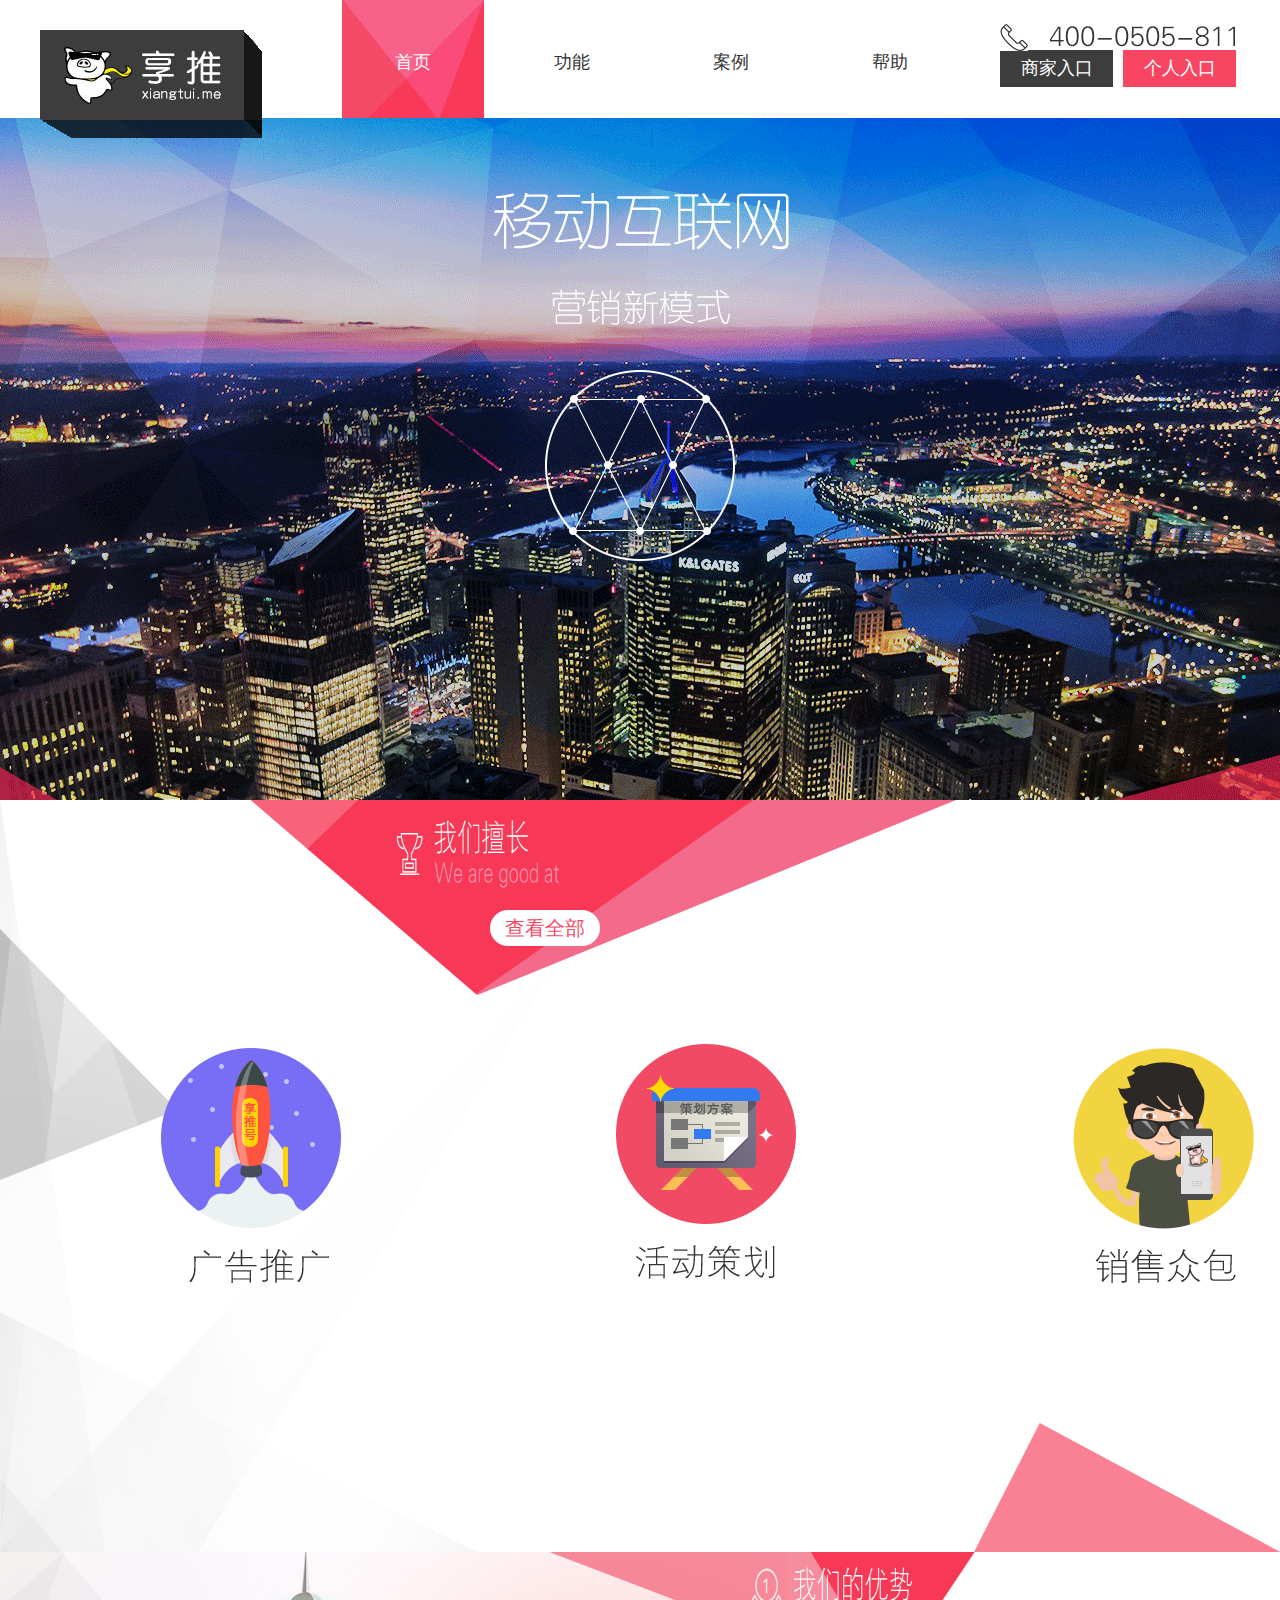
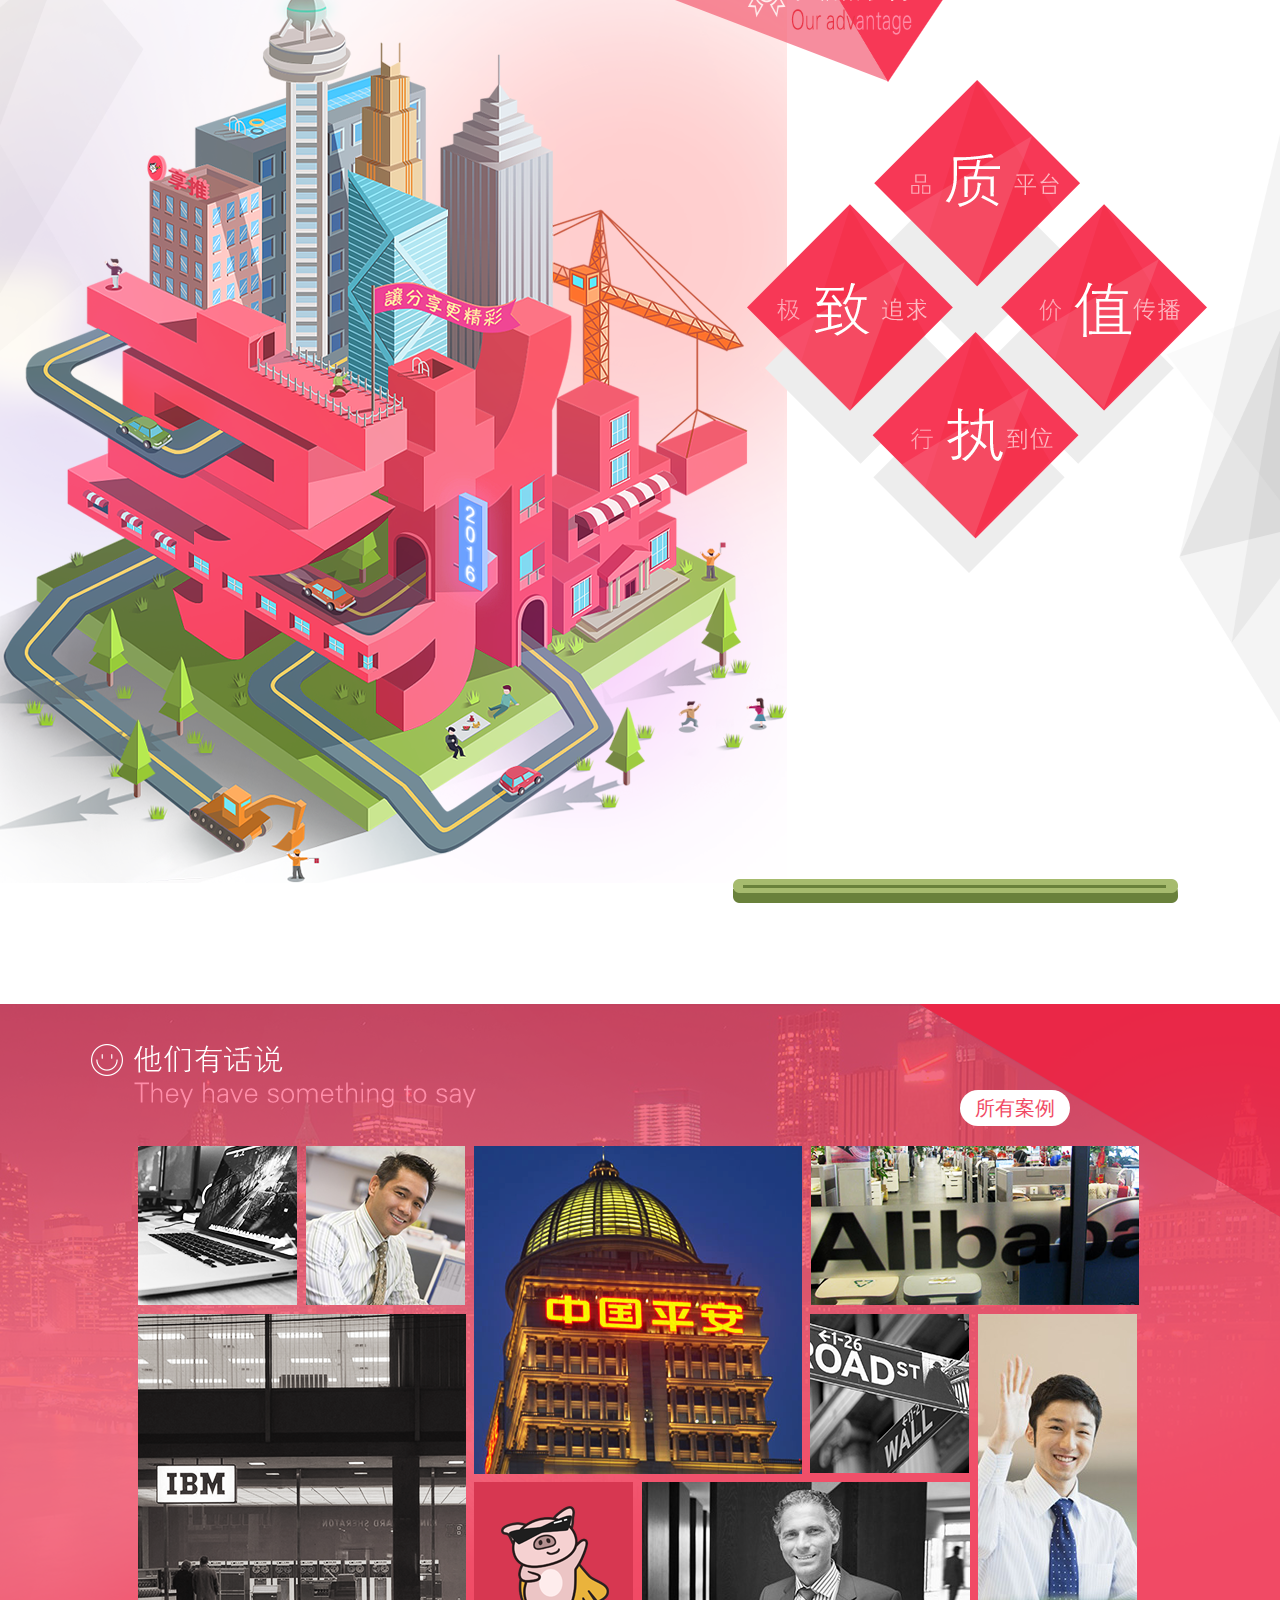
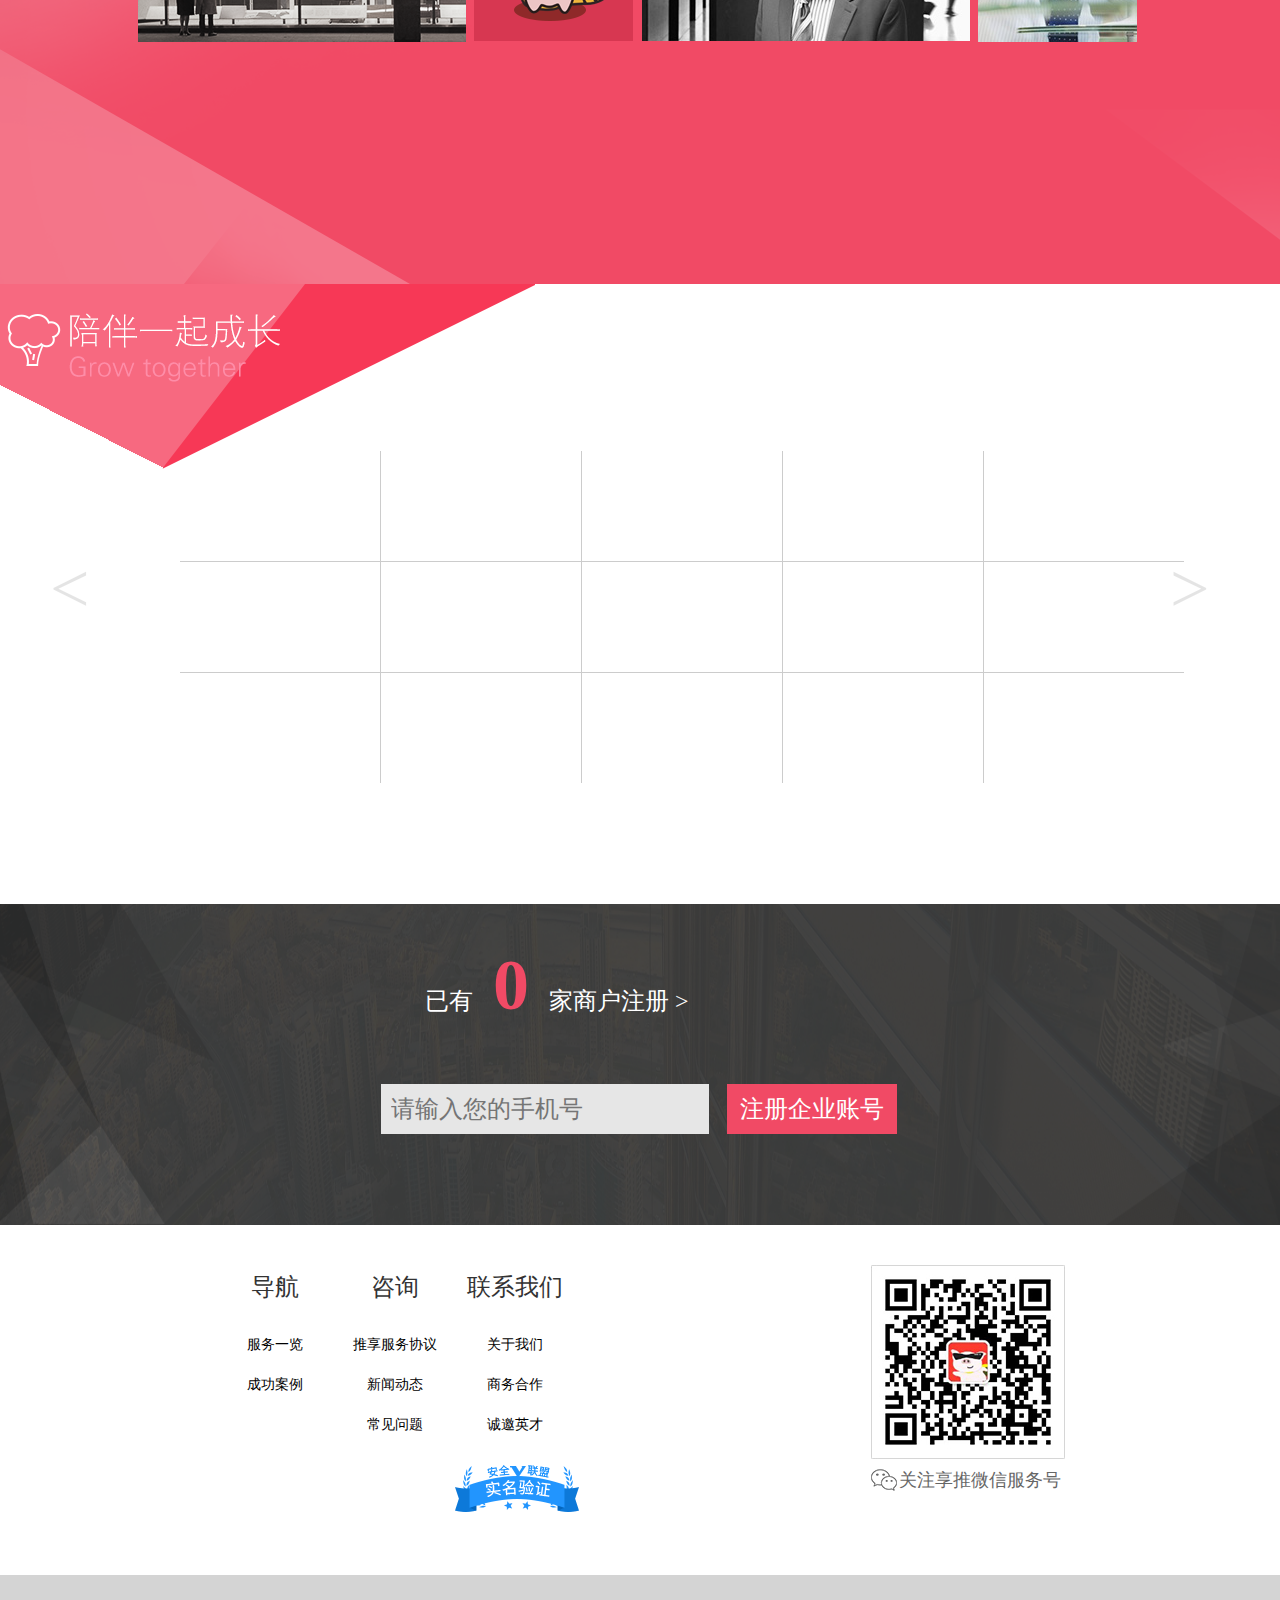
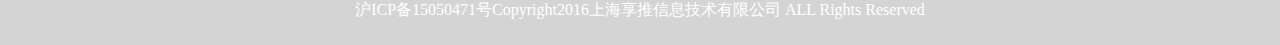
<file: index.html>
<!DOCTYPE html>
<html>
<head>
	<meta charset="UTF-8">
	<title>享推</title>
	<link rel="stylesheet" type="text/css" href="css/keyframes.css">
	<link rel="stylesheet" type="text/css" href="css/common.css">
	<link rel="stylesheet" type="text/css" href="css/basic.css">
	<script type="text/javascript" src="js/jquery-2.1.4.min.js"></script>
	<script type="text/javascript" src="js/common.js"></script>
	<script type="text/javascript" src="js/index.js"></script>
</head>
<body>
	<h1 class="hide">享推官网首页</h1>
	<header>
		<img src="images/logo.png">
		<nav>
			<h2 class="hide">导航</h2>
		<ul>
			<li class="active"><a href="###">首页</a></li>
			<li><a href="function.html">功能</a></li>
			<li><a href="case.html">案例</a></li>
			<li><a href="###">帮助</a></li>
		</ul>
		</nav>
		<address>
			<div class="tel"><a href="###"><img src="images/telephone.jpg"></a><i></i></div>
			<p id="p1"><a href="###">商家入口</a></p>
			<p id="p2"><a href="####">个人入口</a></p>
		</address>
	</header>
<!-- 	<div class="backtop"><img src="images/top.png"></div>
	<div class="contact">联系客服</div>
 -->	<section class="poster">
		<h2 class="hide">营销新模式</h2>
		<div>
			<img class="mobile" src="images/mobile.png">
			<img class="mode" src="images/yxxms.png">
			<img class="ball" src="images/ball.png">
			<img class="ppjz" src="images/ppjz.png">
			<img class="yxsds" src="images/yxsds.png">
			<p class="crossLine"></p>
			<div class="dot dot1"></div>
			<div class="dot dot2"></div>
			<img  class="hdtg" src="images/hdtg.png">
			<img  class="sssl" src="images/sssl.png">
			<p class="line_01"></p>
			<p class="line_02"></p>
			<div class="dot3 dot_01"></div>
			<img  class="xstd" src="images/xstd.png">
			<img  class="kszj" src="images/kszj.png">
			<p class="line_03"></p>
			<p class="line_04"></p>
			<div class="dot3 dot_02"></div>
			<img  class="khxs" src="images/khxs.png">
			<img  class="qshq" src="images/qshq.png">
			<p class="line_05"></p>
			<div class="dot3 dot_03"></div>
		</div>
	</section>
	<div class="wmsc">
		<a class="a_button" href="###">查看全部</a>
		<div class="wmsc_content">
			<ul>
				<li class="li_01">
					<a href="###"><img src="images/ggtg.png"></a>
					<p>朋友圈、QQ群、微博等，成为新型广告展示渠道，人脉成为广告最佳推广渠道，享推您的是10W+级别的曝光率体验。</p>
				</li>
				<li class="li_02">
					<a href="###"><img src="images/hdch.png"></a>
					<p>朋友圈、QQ群、微博等，成为新型广告展示渠道，人脉成为广告最佳推广渠道，享推您的是10W+级别的曝光率体验。</p>
				</li>
				<li class="li_03">
					<a href="###"><img src="images/xszb.png"></a>
					<p>朋友圈、QQ群、微博等，成为新型广告展示渠道，人脉成为广告最佳推广渠道，享推您的是10W+级别的曝光率体验。</p>
				</li>
			</ul>
		</div>
	</div>
	<div class="wmdys">
		<div class="build"><img src="images/build.png"></div>
		<div class="shadow"></div>
		<div class="zhi pinzhi"><img src="images/pzpt.png"></div>
		<div class="zhi jiazhi"><img src="images/jzcb.png"></div>
		<div class="zhi xingzhi"><img src="images/zxdw.png"></div>
		<div class="zhi jizhi"><img src="images/zqjz.png"></div>
		<div class="box">
			<div>
				<p>覆盖一、二线城市的百余行业，已招募38万+的专业销售人员</p>
			</div>
		</div>
	</div>
	<div class="tmyhs">
		<div class="tm_title">
			<img src="images/say_title.png">
			<a href="###" class="a-syal">所有案例</a>
		</div>
		<div class="tm_content">
			<img class="img_01" src="images/mac.png">
			<img class="img_02" src="images/men_1.png">
			<img class="img_03" src="images/pingan.png">
			<img class="img_04" src="images/alibaba.png">
			<img class="img_05" src="images/ibm.png">
			<img class="img_06" src="images/pig.png">
			<img class="img_07" src="images/men2.jpg">
			<img class="img_08" src="images/road.png">
			<img class="img_09" src="images/men3.jpg">
		</div>
		<div class="saySomething">
			<div class="mask"></div>
			<p>自去年5月滴滴和快的合并之后，租车行业的烧钱大战也就此停歇，没有了租车补贴，加上竞品的压力，滴滴打车的渠道推广已进入瓶颈期，注册用户增长也有很大压力，已有的推广方式能挖掘的已经挖掘的差不多了。也是在这一低潮期，上海的一个朋友跟我推荐了“享推”这个APP，该平台拥有38w的云销售，通过大数据计算精准匹配...      </p>             
		</div>
		<div class="saySomething">
			<div class="mask"></div>
			<p>享推通过朋友圈的“病毒式”信息传播，每一次点击都会带来有效流量，让分享创造价值，小投入大回报的推广平台。     </p>             
		</div>
		<div class="saySomething">
			<div class="mask"></div>
			<p>这是个信息流时代，根据用户的信息偏好进行广告投放是比较靠谱的。享推则在此基础上利用朋友圈的快速传播，达成了      </p>             
		</div>
	</div>
	<div class="pbyqcz">
		<div class="pb_title"><img src="images/pb_title.png"></div>
		<div class="leftArrow">&lt;</div>
		<div class="rightArrow">&gt;</div>
		<div class="pb_content">
			<ul>
				<li class="li_01"><img src="images/QIY.png"></li>
				<li class="li_01"><img src="images/case/CBN.jpg"></li>
				<li class="li_01"><img src="images/case/EF.jpg"></li>
				<li class="li_01"><img src="images/case/zhaopin.jpg"></li>
				<li class="li_01"><img src="images/case/didi.jpg"></li>
				<li class="li_01"><img src="images/case/auzuche.jpg"></li>
				<li class="li_01"><img src="images/case/fanli.jpg"></li>
				<li class="li_02"><img src="images/case/ppmoney.jpg"></li>
				<li class="li_01"><img src="images/case/renrendai.jpg"></li>
				<li class="li_01"><img src="images/case/soufun.jpg"></li>
				<li class="li_01"><img src="images/case/lvmama.jpg"></li>
				<li class="li_01"><img src="images/case/JAGUAR.jpg"></li>
				<li class="li_01"><img src="images/case/PING.jpg"></li>
				<li class="li_01"><img src="images/case/busap.jpg"></li>
				<li class="li_01"><img src="images/case/haoche51.jpg"></li>
				<li class="li_02"><img src="images/case/tongcheng.jpg"></li>
				<li class="li_03"><img src="images/case/BMW.jpg"></li>
				<li class="li_03"><img src="images/case/HUAWEI.jpg"></li>
				<li class="li_03"><img src="images/case/tuniu.jpg"></li>
				<li class="li_03"><img src="images/case/yiche.jpg"></li>
				<li class="li_03"><img src="images/case/lailaihui.jpg"></li>
				<li class="li_03"><img src="images/case/egou.jpg"></li>
				<li class="li_03"><img src="images/case/mogugy.jpg"></li>
				<li><img src="images/case/tubatu.jpg"></li>
			</ul>
		</div>
	</div>
	<div class="register">
		<p><i class="left">已有</i><span>0</span><i class="right">家商户注册 &gt;</i></p>
		<form>
			<input type="text" class="input1" placeholder='请输入您的手机号'>
			<input type="button" class="input2" value="注册企业账号">
		</form>
	</div>
	<div class="footer">
		<div class="top">
			<dl>
				<dt>导航</dt>
				<dd>服务一览</dd>
				<dd>成功案例</dd>
			</dl>
			<dl>
				<dt>咨询</dt>
				<dd>推享服务协议</dd>
				<dd>新闻动态</dd>
				<dd>常见问题</dd>
			</dl>
			<dl>
				<dt>联系我们</dt>
				<dd>关于我们</dd>
				<dd>商务合作</dd>
				<dd>诚邀英才</dd>
			</dl>
			<img class="img_01" src="images/erweima.jpg">
			<p class="p_01"><i></i>关注享推微信服务号</p>
			<img class="img_02" src="images/sm_124x47.png">
		</div>
		<div class="bottom">
			<p>沪ICP备15050471号Copyright2016上海享推信息技术有限公司 ALL Rights Reserved</p>
		</div>
	</div>
</body>
</html>
</file>
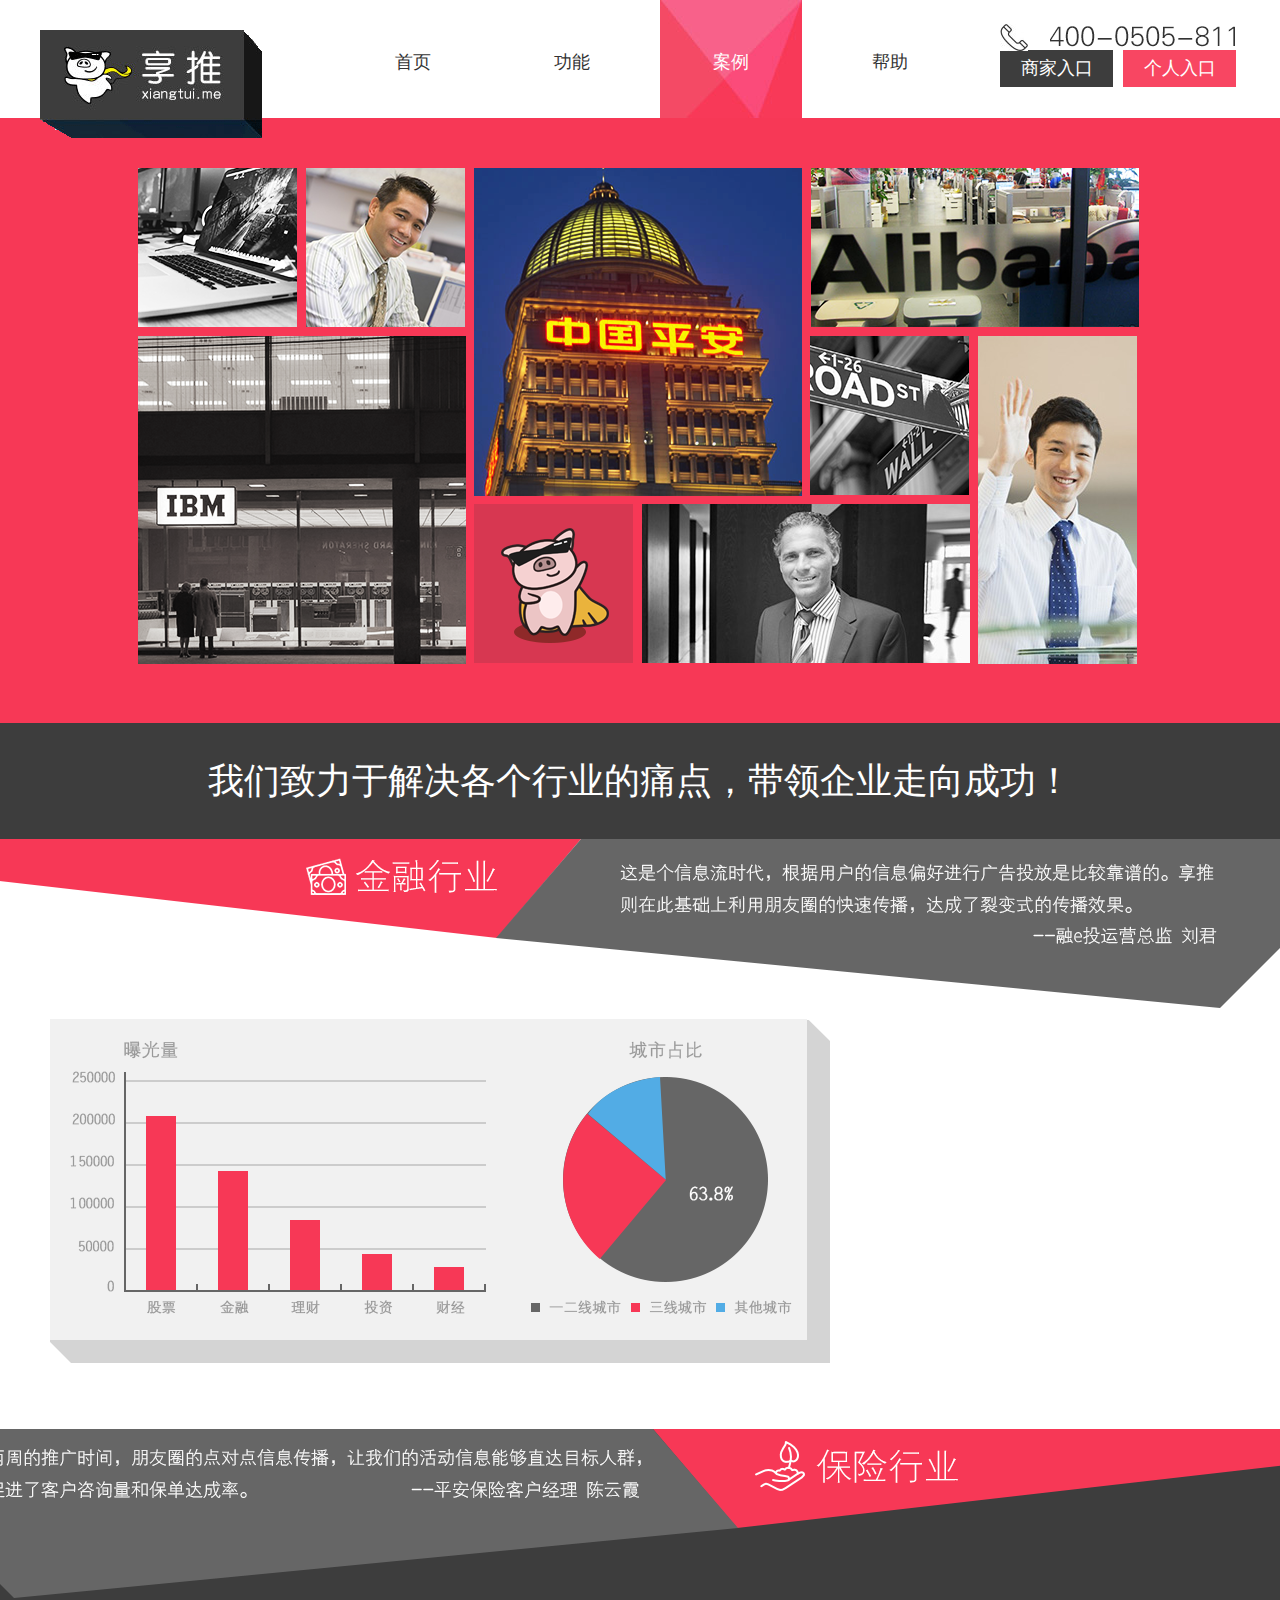
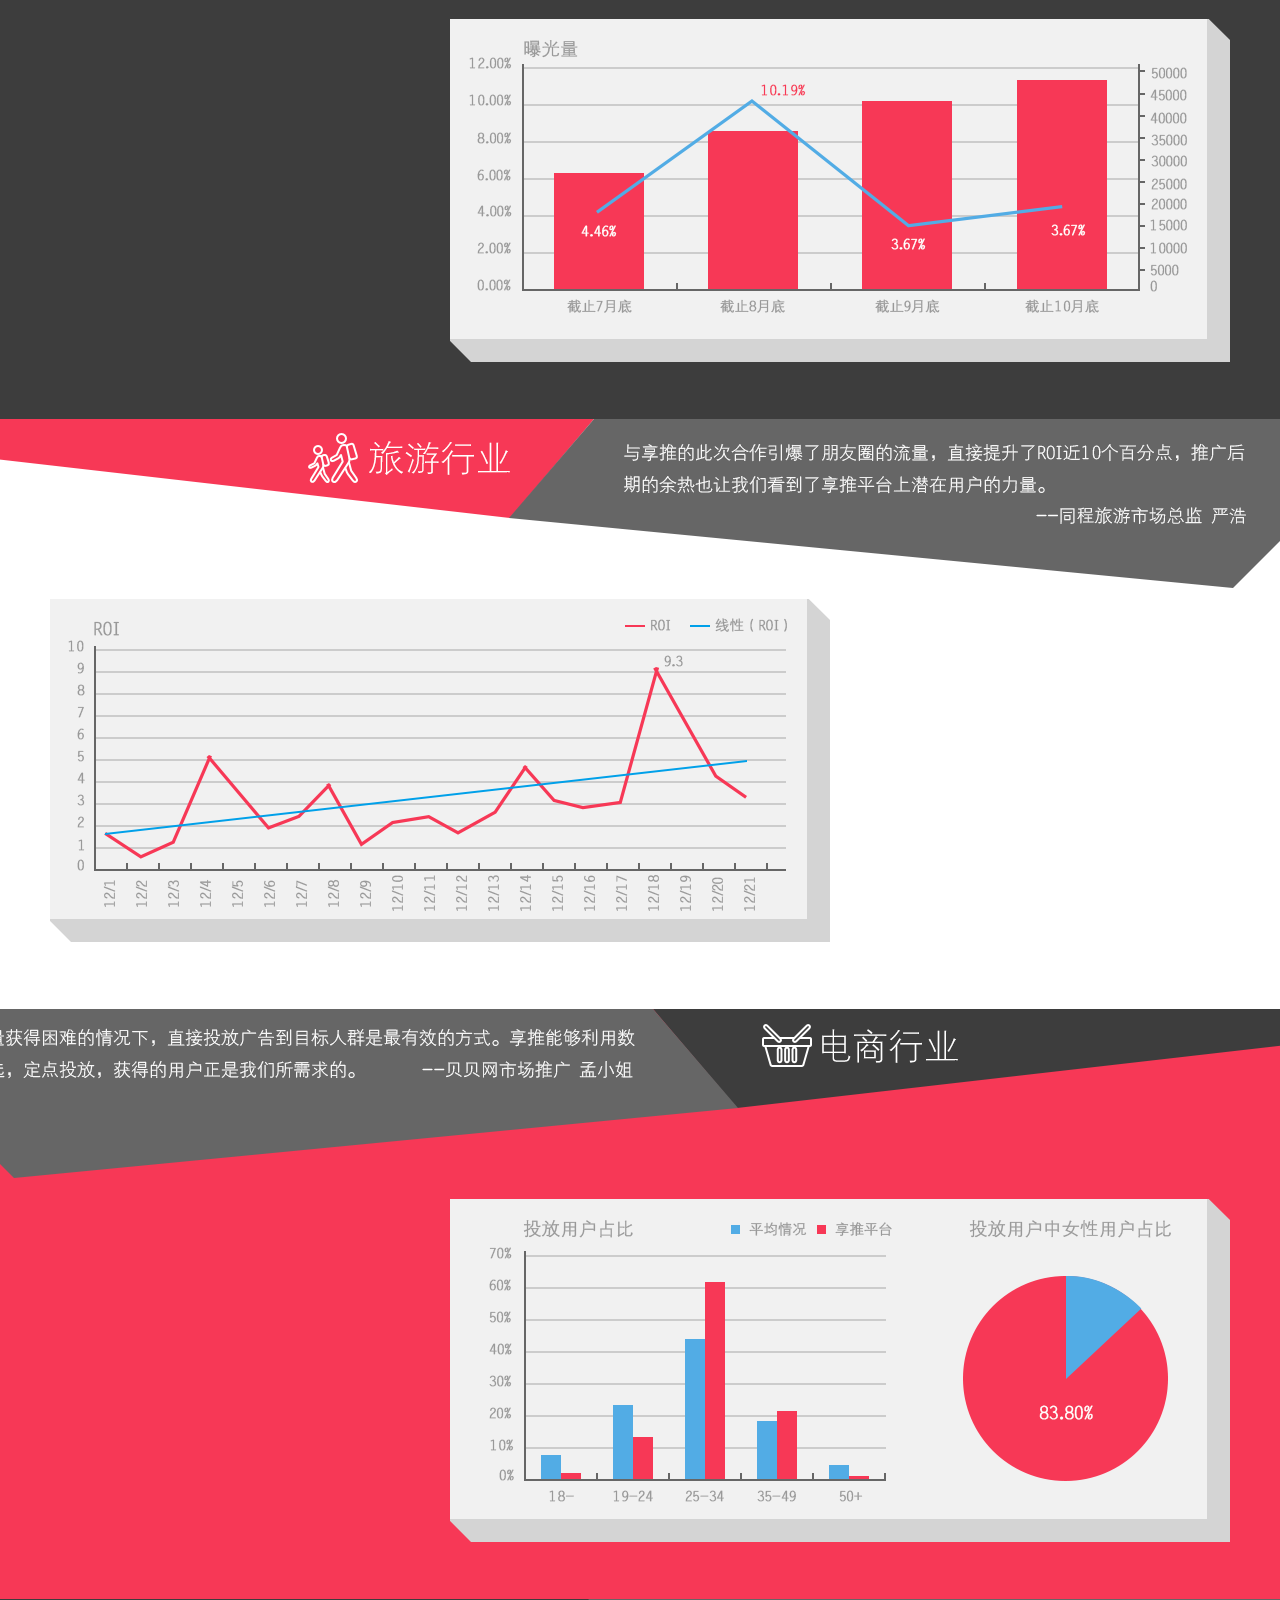
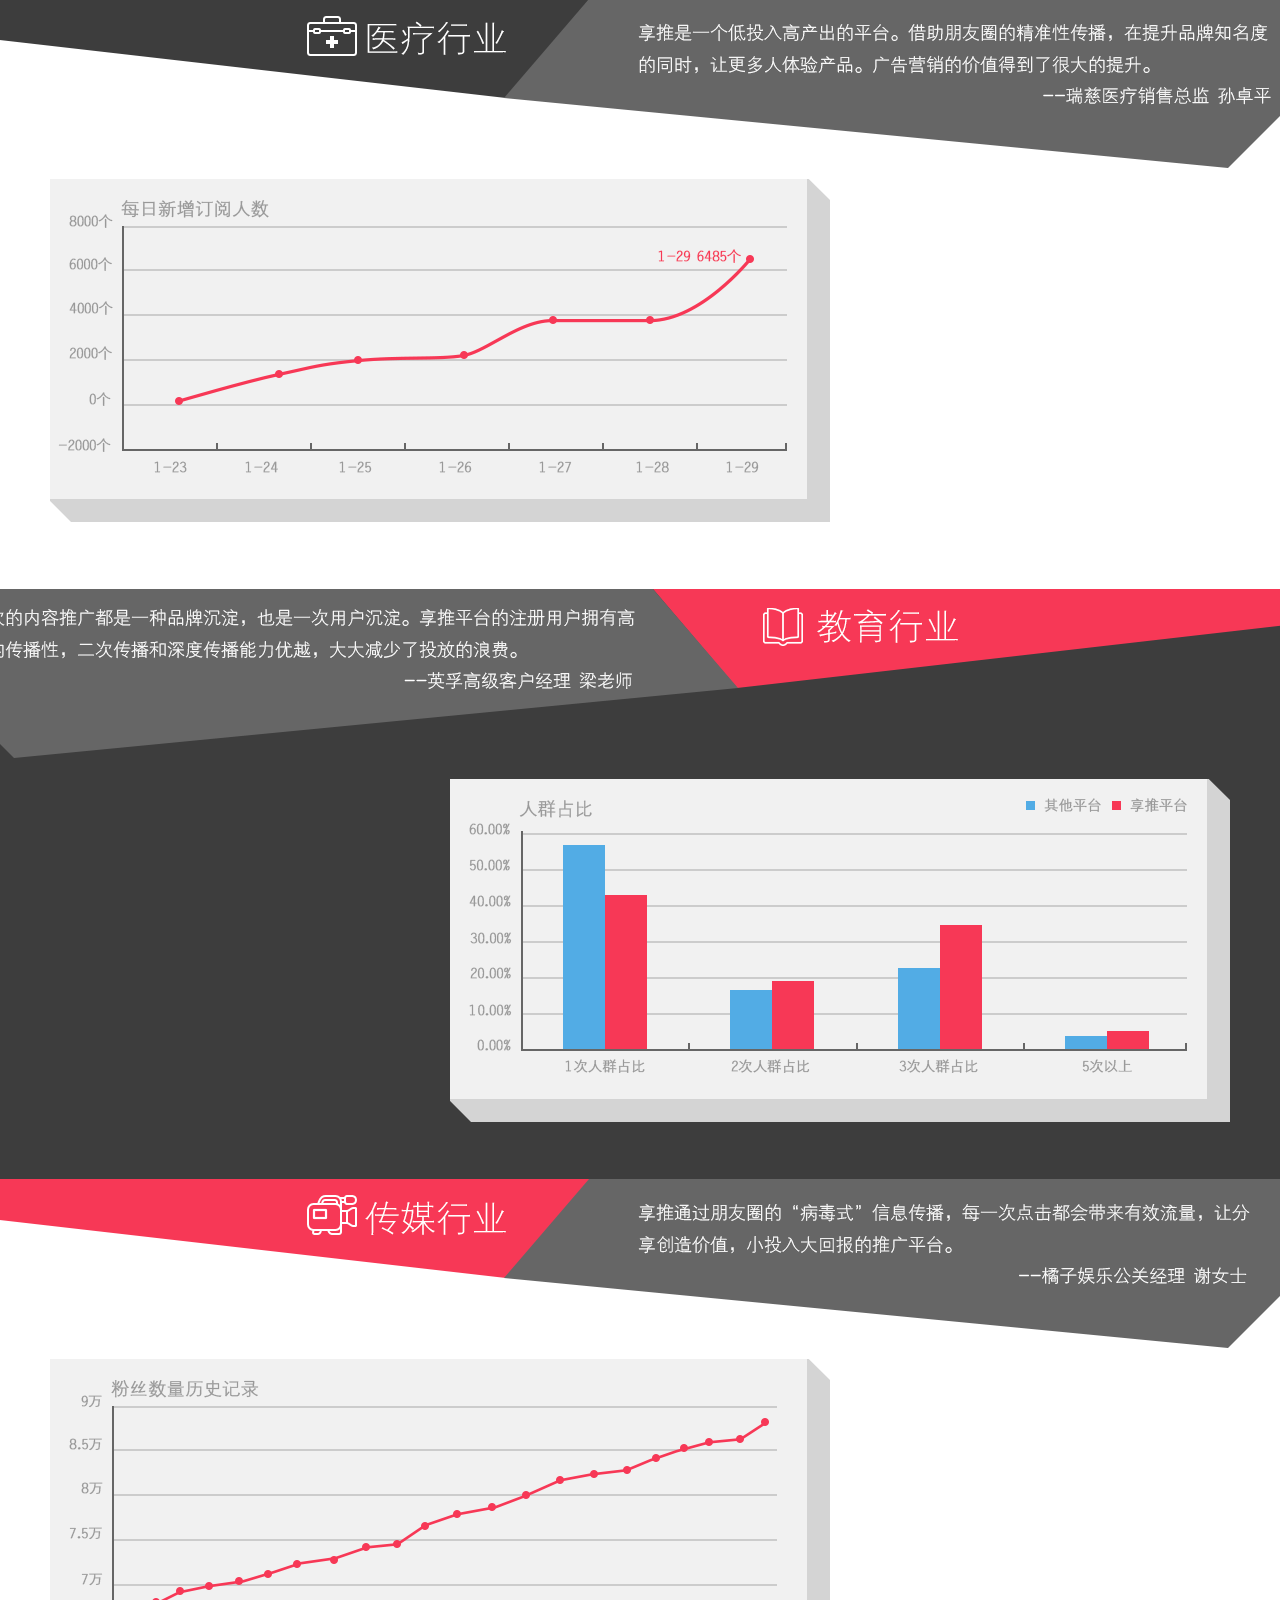
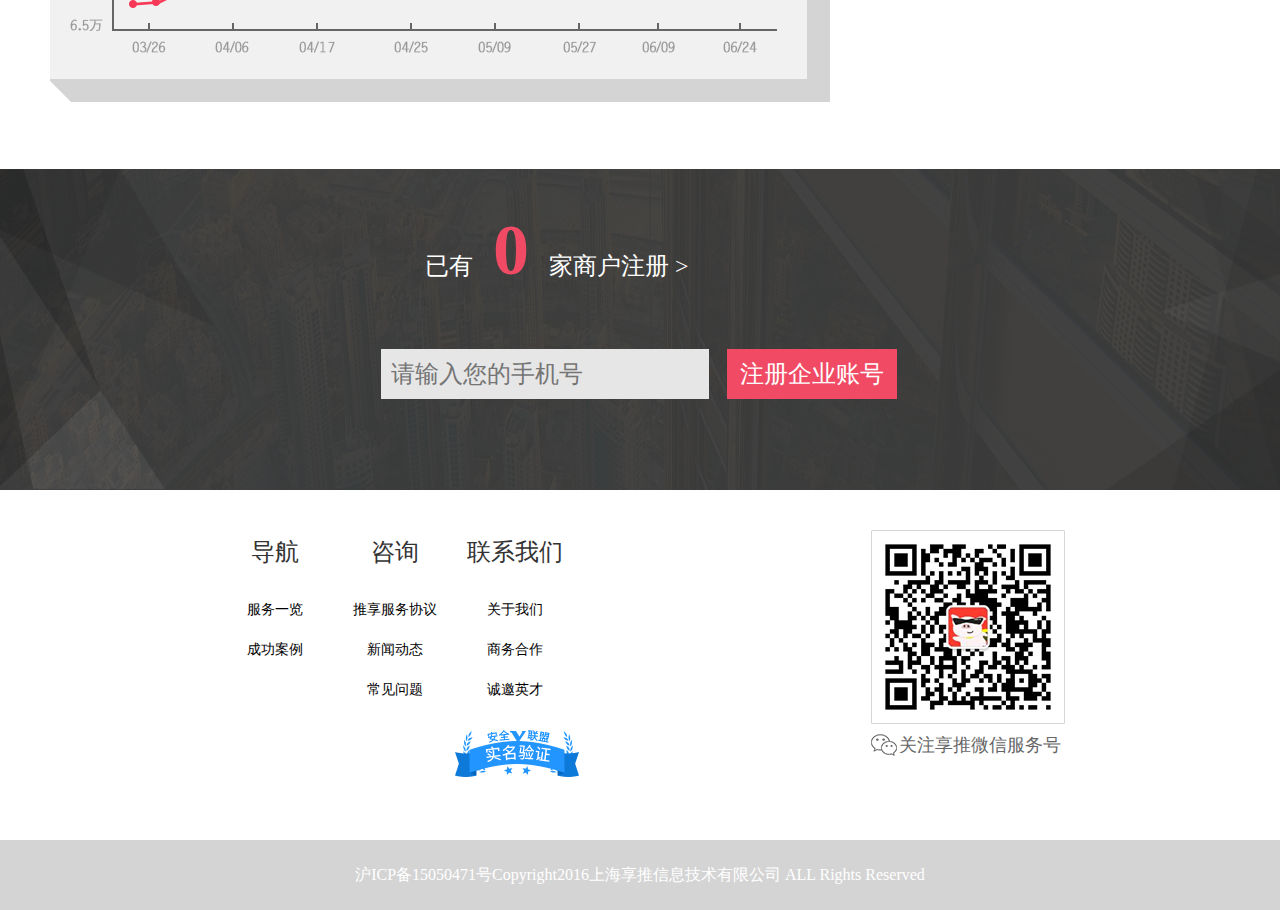
<file: case.html>
<!DOCTYPE html>
<html lang="en">
<head>
	<meta charset="UTF-8">
	<link rel="stylesheet" type="text/css" href="css/keyframes.css">
	<link rel="stylesheet" type="text/css" href="css/common.css">
	<link rel="stylesheet" type="text/css" href="css/case.css">
	<script type="text/javascript" src="js/jquery-2.1.4.min.js"></script>
	<script type="text/javascript" src="js/common.js"></script>
	<script type="text/javascript" src="js/case.js"></script>
	<title>case</title>
</head>
<body>
	<h1 class="hide">享推官网首页</h1>
	<header>
		<img src="images/logo.png">
		<nav>
			<h2 class="hide">导航</h2>
		<ul>
			<li><a href="index.html">首页</a></li>
			<li><a href="function.html">功能</a></li>
			<li  class="active"><a href="case.html">案例</a></li>
			<li><a href="###">帮助</a></li>
		</ul>
		</nav>
		<address>
			<div class="tel"><a href="###"><img src="images/telephone.jpg"></a><i></i></div>
			<p id="p1"><a href="###">商家入口</a></p>
			<p id="p2"><a href="####">个人入口</a></p>
		</address>
	</header>
	<div class="caseBanner">
		<div class="tm_content">
			<img class="img_01" src="images/mac.png">
			<img class="img_02" src="images/men_1.png">
			<img class="img_03" src="images/pingan.png">
			<img class="img_04" src="images/alibaba.png">
			<img class="img_05" src="images/ibm.png">
			<img class="img_06" src="images/pig.png">
			<img class="img_07" src="images/men2.jpg">
			<img class="img_08" src="images/road.png">
			<img class="img_09" src="images/men3.jpg">
		</div>
		<div class="case_footer"><p>我们致力于解决各个行业的痛点，带领企业走向成功！</p></div>
	</div>
	<div class="jrhy">
		<div class="jrhy_main">
			<div class="jrhy_title"><img src="images/jr_title.png"></div>
			<div class="jrhy_content">
				<img class="img_01" src="images/jr_baoguang.png">
				<img class="img_02" src="images/rongyitou.png">
				<img class="img_03" src="images/toufangxg.png">
			</div>
		</div>
	</div>
	<div class="bxhy">
		<div class="bxhy_main">
			<div class="bxhy_title"><img src="images/bx_title.png"></div>
			<div class="bxhy_content">
				<img class="img_01" src="images/bx_baoguang.png">
				<img class="img_02" src="images/pabx.png">
				<img class="img_03" src="images/tfxg.png">
			</div>
		</div>
	</div>
	<div class="lvyou">
		<div class="lvyou_main">
			<div class="lvyou_title"><img src="images/ly_title.png"></div>
			<div class="lvyou_content">
				<img class="img_01" src="images/ly_baoguang.png">
				<img class="img_02 img01" src="images/tcly.png">
				<img class="img_03 img02" src="images/ly_tfxg.png">
			</div>
		</div>
	</div>
	<div class="dshy">
		<div class="bxhy_main">
			<div class="bxhy_title"><img src="images/ds_title1.png"></div>
			<div class="bxhy_content">
				<img class="img_01" src="images/ds_title.png">
				<img class="img_02" src="images/beibeiw.png">
				<img class="img_03" src="images/ds_tfxg.png">
			</div>
		</div>
	</div>
	<div class="ylhy">
		<div class="jrhy_main">
			<div class="jrhy_title"><img src="images/yl_title.png"></div>
			<div class="jrhy_content">
				<img class="img_01" src="images/yl_content.png">
				<img class="img_02 img01" src="images/rctj.png">
				<img class="img_03 img02" src="images/yl_tfxg.png">
			</div>
		</div>
	</div>
	<div class="jyhy">
		<div class="bxhy_main">
			<div class="bxhy_title"><img src="images/jy_title.png"></div>
			<div class="bxhy_content">
				<img class="img_01" src="images/jy_content.png">
				<img class="img_02" src="images/yfjy.png">
				<img class="img_03" src="images/jy_tfxg.png">
			</div>
		</div>
	</div>
	<div class="cmhy">
		<div class="jrhy_main">
			<div class="jrhy_title"><img src="images/cm_title.png"></div>
			<div class="jrhy_content">
				<img class="img_01" src="images/cm_content.png">
				<img class="img_02 img01" src="images/jzyl.png">
				<img class="img_03 img02" src="images/cm_tfxg.png">
			</div>
		</div>
	</div>
	<div class="register">
		<p><i class="left">已有</i><span>0</span><i class="right">家商户注册 &gt;</i></p>
		<form>
			<input type="text" class="input1" placeholder='请输入您的手机号'>
			<input type="button" class="input2" value="注册企业账号">
		</form>
	</div>
	<div class="footer">
		<div class="top">
			<dl>
				<dt>导航</dt>
				<dd>服务一览</dd>
				<dd>成功案例</dd>
			</dl>
			<dl>
				<dt>咨询</dt>
				<dd>推享服务协议</dd>
				<dd>新闻动态</dd>
				<dd>常见问题</dd>
			</dl>
			<dl>
				<dt>联系我们</dt>
				<dd>关于我们</dd>
				<dd>商务合作</dd>
				<dd>诚邀英才</dd>
			</dl>
			<img class="img_01" src="images/erweima.jpg">
			<p class="p_01"><i></i>关注享推微信服务号</p>
			<img class="img_02" src="images/sm_124x47.png">
		</div>
		<div class="bottom">
			<p>沪ICP备15050471号Copyright2016上海享推信息技术有限公司 ALL Rights Reserved</p>
		</div>
	</div>
</body>
</html>
</file>
<file: css/keyframes.css>
@charset "utf-8";
@keyframes getLeftShow{
	0%{
		width:0%;
	}
	100%{
		width: 50%;
	}
}
@keyframes getShow{
	0%{
		opacity: 0;
	}
	100%{
		opacity: 1;
	}
}
@keyframes getUp{
	0%{
		opacity: 0;
		transform:translateY(130px);
	}
	100%{
		opacity: 1;
		transform:translateY(0px);
	}
}
@keyframes getLeftShow1{
	0%{
		width:0%;
	}
	100%{
		width: 100%;
	}
}
@keyframes getLeftShow2{
	0%{
		height:0%;
	}
	100%{
		height: 100%;
	}
}
@keyframes getLeft3{
	from{
		transform:translateX(-300px);
	}
	to{
		tranform:translateX(0px);
	}
}
@keyframes getbottom3{
	from{
		transform:translateY(300px);
	}
	to{
		tranform:translateY(0px);
	}
}
@keyframes getright3{
	from{
		transform:translateX(300px);
	}
	to{
		tranform:translateX(0px);
	}
}


@keyframes getLeft2{
	0%{
		opacity: 0;
		transform: translateX(-300px);
	}
	100%{
		opacity: 1;
		transform: translateX(0);
	}
}
@keyframes getRight2{
	0%{
		opacity: 0;
		transform: translateX(300px);
	}
	100%{
		opacity: 1;
		transform: translateX(0);
	}
}
@keyframes getTop2{
	0%{
		opacity: 0;
		transform: translateY(-300px);
	}
	100%{
		opacity: 1;
		transform: translateY(0);
	}
}
@keyframes getBottom2{
	0%{
		opacity: 0;
		transform: translateY(300px);
	}
	100%{
		opacity: 1;
		transform: translateY(0);
	}
}

@keyframes getBottom4{
	from{
		opacity: 0;
		transform:translateY(70px);
	}
	to{
		opacity: 1;
		transform:translateY(0px);
	}
}

@keyframes getRotate1{
	0%{
		opacity: 0;
		transform:rotateY(360deg);
	}
	100%{
		opacity: 1;
		transform:rotateY(0);
	}
}
</file>
<file: css/common.css>
@charset 'utf8';
*{margin: 0;padding: 0;}
ul{list-style-type: none;}
a{text-decoration: none;}
address{font-style: normal;}
.hide{display: none;}
body{font-family: "微软雅黑";margin: 0 auto;}
header{position: relative;width: 1200px;margin: 0 auto;height: 118px;}
header img{float: left;position: relative;top:30px;z-index: 2}
header nav{float: left;}
header nav ul{float: left;margin-left: 80px;font-size: 18px;}
header nav ul li{float: left;width: 142px;height: 118px;text-align: center;margin-right: 17px;/*padding-top: 75px*/position: relative;}
header nav ul li:before{content: '';height: 4px;background: #f73856;width: 0%;position: absolute;bottom: 0px;left: 50%;transition:all 0.3s ease;}
header nav ul li:after{content: '';height: 4px;background: #f73856;width: 0%;position: absolute;bottom: 0px;right: 50%;transition:all 0.3s ease;}
header nav ul li:hover:before{width: 50%;}
header nav ul li:hover:after{width: 50%;}
header nav ul li a{color: #333;display: block;margin-top: 50px;}
header nav ul .active{background: url(../images/shouye.jpg) no-repeat;}
header nav ul .active a{color: #fff;}
header address{position: relative;float: right;width: 240px;height: 100px;}
header address div{width: 240px;height: 50px;float: left;}
header address div img{position: absolute;top:24px;left: 0px;}
header address div i{display: block;width: 185px;height: 22px;background: url(../images/tel_number_03.png) no-repeat;position: absolute;top:25px;left: 50px;}
header address p{font-size: 18px;float: left;width: 113px;height: 37px;line-height: 37px;text-align: center;cursor: pointer;}
header address #p1{background: #3d3d3d;}
header address #p2{background: #f84662;margin-left: 10px;}
header address p a{color: #fff;}
.backtop{width: 60px;height: 60px;position: fixed;right: 50px;top: 400px;z-index: 10;display: none;}
.contact{width: 40px;height: 40px;padding: 10px;background: #f14a65;position: fixed;right: 50px;top: 470px;z-index: 10;text-align: center;color: #fff;cursor: pointer;border: 1px solid #fff;display: none;}

.register{height: 281px;background: url(../images/regist.png) no-repeat;background-size: 100% 100%;padding-top: 40px;}
.register p{width: 430px;height: 70px;margin: 0 auto;color: #fff;font-size: 24px;}
.register p span{margin: 0 20px;font-size: 72px;font-weight: 800;color: #f14a65;}
.register p i{font-style: normal;font-size: 24px;}
.register form{width: 518px;height: 50px;margin: 70px auto 0;}
.register form .input1{width: 308px;height: 50px;border: none;outline: none;font-size: 24px;padding:0 10px;background: #e6e6e6;color: #999;}
.register form .input2{width: 170px;height: 50px;border: none;outline: none;background: #f14a65;font-size: 24px;color: #fff;vertical-align:top; margin-left: 14px;}

.footer{height: 300px;width: 100%;padding:40px 0;}
.footer .top{width: 850px;height: 310px;margin: 0 auto;position: relative;}
.footer .top dl{float: left;width: 120px;height: 180px;text-align: center;}
.footer .top dl dt{font-size: 24px;color: #333;line-height: 45px;margin-bottom: 15px;}
.footer .top dl dd{width: 120px;height: 40px;font-size: 14px;line-height: 40px;text-align: center;}
.footer .top .img_01{float: right;}
.footer .top p{width: 194px;height: 22px;font-size: 18px;color: #666;line-height: 22px;position: absolute;top:204px;right: 0;}
.footer .top p i{display: block;width: 28px;height: 22px;background: url(../images/weixin.png) no-repeat;float: left;}
.footer .top .img_02{position: absolute;top:200px;left: 240px;}
.footer .bottom{height: 70px;background: #d4d4d4;color: #fff;}
.footer .bottom p{margin: 0 auto;width: 900px;height: 70px;line-height: 70px;text-align: center;}
</file>
<file: css/basic.css>
@charset "utf-8";
.poster{background: url(../images/poster.png) no-repeat top center;height: 682px;position: relative;}
.poster > div{width: 1200px;height: 682px;margin: 0 auto;padding-top: 75px;}
.poster .mobile{margin: 0 auto;display: block;animation:getUp 2s ease;}
.poster .mode{margin: 0 auto;display: block;margin-top: 34px;animation:getUp 2s ease;}
.poster .ball{margin: 0 auto;display: block;margin-top: 34px;animation:getShow 2s ease;}
.poster .crossLine{width: 708px;height: 2px;position: absolute;top:346px;z-index: 2;left: 358px;}
.poster .crossLine:after{content: "";height: 2px;background: #fff;width: 0%;position: absolute;bottom: 0px;left: 50%;animation:getLeftShow 1s ease forwards;}
.poster .crossLine:before{content: "";height: 2px;background: #fff;width: 0%;position: absolute;bottom: 0px;right: 50%;animation:getLeftShow 1s ease forwards;}
.poster .dot{width: 8px;height:8px;border-radius: 50%;opacity: 0;background: #fff;position: absolute;animation:getShow 0.5s ease 1s forwards;}
.poster .dot1{left: 350px;top:343px;}
.poster .dot2{right: 349px;top:343px;}
.poster .ppjz{opacity: 0;position: absolute;top: 305px;left: 367px;animation:getShow 2s ease 1s forwards;}
.poster .yxsds{opacity: 0;position: absolute;top: 305px;right: 367px;animation:getShow 2s ease 1s forwards;}
.poster .hdtg{opacity: 0;position: absolute;top: 425px;left: 120px;animation:getShow 1.5s ease 1.2s forwards;}
.poster .sssl{opacity: 0;position: absolute;top:440px;left: 190px;animation:getShow 2s ease 1.5s forwards;}
.poster .line_01{height: 38px;width: 2px;position: absolute;top: 487px;left: 153px;}
.poster .line_01:before{content: "";width: 2px;background: #fff;height: 0%;position: absolute;bottom: 100%;bottom: 0px;animation:getLeftShow2 0.5s ease 0.7s forwards;}
.poster .line_02{height: 2px;width: 200px;position: absolute;top: 525px;left: 353px;}
.poster .line_02:before{content: "";height: 2px;background: #fff;width: 0%;position: absolute;right: 100%;bottom: 0px;animation:getLeftShow1 0.5s ease 0.2s forwards;}
.poster .dot3{opacity: 0;width: 8px;height:8px;border-radius: 50%;background: #fff;position: absolute;z-index: 2;animation:getShow 0.2s ease forwards;}
.poster .dot_01{left: 353px;top: 522px;}
.poster .xstd{opacity: 0;position: absolute;top: 450px;left: 920px;animation:getShow 1.5s ease 1.2s forwards;}
.poster .kszj{opacity: 0;position: absolute;top:465px;left:990px;animation:getShow 2s ease 1.5s forwards;}
.poster .line_03{height: 30px;width: 2px;position: absolute;top: 511px;left: 950px;}
.poster .line_03:before{content: "";width: 2px;background: #fff;height: 0%;position: absolute;bottom: 100%;bottom: 0px;animation:getLeftShow2 0.5s ease 0.7s forwards;}
.poster .line_04{height: 2px;width: 170px;position: absolute;top: 541px;left: 612px;}
.poster .line_04:before{content: "";height: 2px;background: #fff;width: 0%;position: absolute;left: 100%;bottom: 0px;animation:getLeftShow1 0.5s ease 0.2s forwards;}
.poster .dot_02{right: 640px;top: 538px;}
.poster .khxs{opacity: 0;position: absolute;top: 580px;left: 700px;animation:getShow 1.5s ease 1.2s forwards;}
.poster .qshq{opacity: 0;position: absolute;top:595px;left:770px;animation:getShow 2s ease 1.5s forwards;}
.poster .line_05{height: 2px;width: 190px;position: absolute;top: 610px;left: 321px;}
.poster .line_05:before{content: "";height: 2px;background: #fff;width: 0%;position: absolute;left: 100%;bottom: 0px;animation:getLeftShow1 0.5s ease 0.2s forwards;}
.poster .dot_03{left: 503px;top: 607px;}
.wmsc{background:url(../images/wmsc.png) no-repeat top center;height: 752px;position: relative;overflow: hidden;background-size: 100% 100%;}
.wmsc .a_button{display: block;width: 110px;height: 36px;border-radius: 18px;background: #fff;font-size: 20px;line-height: 36px;color: #f14a65;position: absolute;left: 490px;top:110px;text-align: center;}
.wmsc .wmsc_content{width: 1200px;height: 530px;position: absolute;left: 110px;top:222px;}
.wmsc .wmsc_content ul li{float: left;width: 282px;height: 530px;padding-top: 20px;}
/*.wmsc .wmsc_content ul .li_01 img{animation:getLeft3 0.5s ease;}
.wmsc .wmsc_content ul .li_02 img{animation:getbottom3 0.5s ease;}
.wmsc .wmsc_content ul .li_03 img{animation:getright3 0.5s ease;}*/
.wmsc .wmsc_content ul .li_02{margin: 0 175px;}
.wmsc .wmsc_content ul li img{margin: 0 auto;display: block;transform:translateY(0px);transition:all 0.3s ease;}
.wmsc .wmsc_content ul li p{background: #403f3e;width: 282px;height: 180px;margin-top: 92px;transform:translateY(180px);transition:all 0.3s ease;color: #c6c5c5;font-size: 18px;}
.wmsc .wmsc_content ul li:hover img{transform:translateY(-30px);}
.wmsc .wmsc_content ul li:hover p{transform:translateY(0px);}
.wmdys{background:url(../images/wmdys.png) no-repeat top center;background-size: 100% 100%;height: 1052px;position: relative;}
.wmdys .build{width: 880px;height: 1010px;position: relative;}
.wmdys .shadow{width: 418px;height: 426px;background:url(../images/yinying.png) no-repeat;position: absolute;right: 100px;top:200px;}
.wmdys .zhi{transition:all 0.3s ease;position: absolute;}
.wmdys .zhi:hover{transform:scale(1.1);}
.wmdys .pinzhi{top:125px;right: 200px;}
.wmdys .jiazhi{top:252px;right: 70px;}
.wmdys .xingzhi{top:380px;right: 200px;}
.wmdys .jizhi{top:252px;right: 325px;}
.wmdys .box{width: 450px;height: 128px;position: absolute;bottom: 100px;right: 100px;background:url(../images/box.png) no-repeat bottom center;}
.wmdys .box div{width: 417px;height: 112px;position: absolute;left: 16px;overflow: hidden;}
.wmdys .box p{width: 377px;height: 72px;padding:20px;background-color: #f3f3f3;position: absolute;color: #666;transform:translateY(112px);transition:all .8s ease;font-size: 18px;line-height: 36px;}



.tmyhs{height: 880px;background:url(../images/number4.png) no-repeat center center;position: relative;}
.tmyhs .tm_title{height: 142px;width: 1200px;margin: 0 auto;}
.tmyhs .tm_title img{margin: 40px 0 0 51px;}
.tmyhs .tm_title .a-syal{display: block;width: 110px;height: 36px;border-radius: 18px;background: #fff;font-size: 20px;line-height: 36px;color: #f14a65;position: absolute;right: 210px;top:86px;text-align: center;}
.tmyhs .tm_content{width: 1004px;height: 500px;margin:0 auto;position: relative;}
.tmyhs .tm_content .img_01{position: absolute;transition: all 0.1s ease;}
.tmyhs .tm_content .img_01:hover{transform:scale(1.05);}
.tmyhs .tm_content .img_02{position: absolute;transition: all 0.1s ease;left: 168px;}
.tmyhs .tm_content .img_02:hover{transform:scale(1.05);}
.tmyhs .tm_content .img_03{position: absolute;transition: all 0.1s ease;left: 336px;}
.tmyhs .tm_content .img_03:hover{transform:scale(1.05);}
.tmyhs .tm_content .img_04{position: absolute;transition: all 0.1s ease;left: 673px;}
.tmyhs .tm_content .img_04:hover{transform:scale(1.05);}
.tmyhs .tm_content .img_05{position: absolute;transition: all 0.1s ease;top: 168px;}
.tmyhs .tm_content .img_05:hover{transform:scale(1.05);}
.tmyhs .tm_content .img_06{position: absolute;transition: all 0.1s ease;top: 336px;left: 336px;}
.tmyhs .tm_content .img_06:hover{transform:scale(1.05);}
.tmyhs .tm_content .img_07{position: absolute;transition: all 0.1s ease;top: 336px;left: 504px;}
.tmyhs .tm_content .img_07:hover{transform:scale(1.05);}
.tmyhs .tm_content .img_08{position: absolute;transition: all 0.1s ease;top: 168px;left: 672px;}
.tmyhs .tm_content .img_08:hover{transform:scale(1.05);}
.tmyhs .tm_content .img_09{position: absolute;transition: all 0.1s ease;top: 168px;left: 840px;}
.tmyhs .tm_content .img_09:hover{transform:scale(1.05);}
.tmyhs .saySomething{overflow: hidden;transition: width 0.3s ease;width:0px;height: 113px;background: #3d3d3d;position: absolute;bottom:71px;left: 162px;}
.tmyhs .saySomething .mask{width: 0px;height: 0px;border-left: 98px solid #f4758a;border-bottom: 57px solid #f4758a;border-top: 57px solid transparent;border-right: 98px solid transparent;position: absolute;}
.tmyhs .saySomething p{width: 930px;float: right;line-height: 1.8;color: white;}





.pbyqcz{height: 620px;position: relative;}
.pbyqcz .pb_title{position: absolute;left: -200px;z-index: 2;}
.pbyqcz .leftArrow{position: absolute;top:265px;left: 50px;width: 60px;height: 140px;background: red;font-size: 70px;background: rgba(0,0,0,0);color: rgb(0,0,0);opacity: 0.1;cursor: pointer;}
.pbyqcz .rightArrow{position: absolute;top:265px;right: 50px;width: 60px;height: 140px;background: red;font-size: 70px;background: rgba(0,0,0,0);color: rgb(0,0,0);opacity: 0.1;cursor: pointer;}
.pbyqcz .pb_content{width: 1004px;height: 332px;position: absolute;top:167px;left: 180px;overflow: hidden;}
.pbyqcz .pb_content ul{width:1610px;}
.pbyqcz .pb_content li{float: left;height: 110px;width: 200px;}
.pbyqcz .pb_content li img{width: 200px;height: 110px;opacity: 0;}
.pbyqcz .pb_content li img.addEffect{animation:getShow 2s ease forwards;}
.pbyqcz .pb_content .li_01{border-right: 1px solid #ccc;border-bottom: 1px solid #ccc;}
.pbyqcz .pb_content .li_02{border-bottom: 1px solid #ccc;}
.pbyqcz .pb_content .li_03{border-right: 1px solid #ccc;}
</file>
<file: css/case.css>
@charset "utf-8";
.caseBanner{height: 671px;background: #f73856;width: 100%;padding-top: 50px;}
.caseBanner .tm_content{width: 1004px;height: 500px;margin:0 auto;position: relative;overflow: hidden;}
.caseBanner .tm_content .img_01{position: absolute;transition: all 0.1s ease;}
.caseBanner .tm_content .img_01:hover{transform:scale(1.05);}
.caseBanner .tm_content .img_02{position: absolute;transition: all 0.1s ease;left: 168px;}
.caseBanner .tm_content .img_02:hover{transform:scale(1.05);}
.caseBanner .tm_content .img_03{position: absolute;transition: all 0.1s ease;left: 336px;}
.caseBanner .tm_content .img_03:hover{transform:scale(1.05);}
.caseBanner .tm_content .img_04{position: absolute;transition: all 0.1s ease;left: 673px;}
.caseBanner .tm_content .img_04:hover{transform:scale(1.05);}
.caseBanner .tm_content .img_05{position: absolute;transition: all 0.1s ease;top: 168px;}
.caseBanner .tm_content .img_05:hover{transform:scale(1.05);}
.caseBanner .tm_content .img_06{position: absolute;transition: all 0.1s ease;top: 336px;left: 336px;}
.caseBanner .tm_content .img_06:hover{transform:scale(1.05);}
.caseBanner .tm_content .img_07{position: absolute;transition: all 0.1s ease;top: 336px;left: 504px;}
.caseBanner .tm_content .img_07:hover{transform:scale(1.05);}
.caseBanner .tm_content .img_08{position: absolute;transition: all 0.1s ease;top: 168px;left: 672px;}
.caseBanner .tm_content .img_08:hover{transform:scale(1.05);}
.caseBanner .tm_content .img_09{position: absolute;transition: all 0.1s ease;top: 168px;left: 840px;}
.caseBanner .tm_content .img_09:hover{transform:scale(1.05);}
.caseBanner .case_footer{width: 100%;height: 116px;background: #3d3d3d;margin: 55px auto 0px;}
.caseBanner .case_footer p{width: 910px;height: 116px;margin: 0 auto;color: #fff;font-size: 36px;line-height: 116px;text-align: center;}


.jrhy{width: 100%;height: 590px;}
.jrhy .jrhy_main{margin: 0 auto;width: 1200px;height: 410px;position: relative;padding-top: 180px;}
.jrhy .jrhy_main .jrhy_title{position: absolute;left: -380px;top:0px;}
.jrhy .jrhy_main .jrhy_content{width: 1180px;height: 360px;margin: 0 auto;position: relative;}
.jrhy .jrhy_main .jrhy_content .img_02{position: absolute;top:30px;right: 10px;opacity: 0;}
.jrhy .jrhy_main .jrhy_content .img_03{position: absolute;top:230px;right: 180px;opacity: 0;}


.bxhy{width: 100%;height: 590px;background: #3d3d3d;}
.bxhy .bxhy_main{margin: 0 auto;width: 1200px;height: 410px;position: relative;padding-top: 180px;}
.bxhy .bxhy_main .bxhy_title{position: absolute;left: -195px;top:0px;}
.bxhy .bxhy_main .bxhy_content{width: 1180px;height: 360px;margin: 0 auto;position: relative;}
.bxhy .bxhy_main .bxhy_content .img_01{position: absolute;top:10px;right: 0px;}
.bxhy .bxhy_main .bxhy_content .img_02{position: absolute;top:30px;left: 0px;opacity: 0;}
.bxhy .bxhy_main .bxhy_content .img_03{position: absolute;top:190px;left:0px;opacity: 0;}

.lvyou{width: 100%;height: 590px;}
.lvyou .lvyou_main{margin: 0 auto;width: 1200px;height: 410px;position: relative;padding-top: 180px;}
.lvyou .lvyou_main .lvyou_title{position: absolute;left: -380px;top:0px;}
.lvyou .lvyou_main .lvyou_content{width: 1180px;height: 360px;margin: 0 auto;position: relative;}
.lvyou .lvyou_main .lvyou_content .img_02{position: absolute;top:0px;right: 0px;opacity: 0;}
.lvyou .lvyou_main .lvyou_content .img_03{position: absolute;top:230px;right: 25px;opacity: 0;}

.dshy{width: 100%;height: 590px;background: #f73856;}
.dshy .bxhy_main{margin: 0 auto;width: 1200px;height: 410px;position: relative;padding-top: 180px;}
.dshy .bxhy_main .bxhy_title{position: absolute;left: -195px;top:0px;}
.dshy .bxhy_main .bxhy_content{width: 1180px;height: 360px;margin: 0 auto;position: relative;}
.dshy .bxhy_main .bxhy_content .img_01{position: absolute;top:10px;right: 0px;}
.dshy .bxhy_main .bxhy_content .img_02{position: absolute;top:30px;left: 0px;opacity: 0;}
.dshy .bxhy_main .bxhy_content .img_03{position: absolute;top:190px;left:10px;opacity: 0;}

.ylhy{width: 100%;height: 590px;}
.ylhy .jrhy_main{margin: 0 auto;width: 1200px;height: 410px;position: relative;padding-top: 180px;}
.ylhy .jrhy_main .jrhy_title{position: absolute;left: -380px;top:0px;}
.ylhy .jrhy_main .jrhy_content{width: 1180px;height: 360px;margin: 0 auto;position: relative;}
.ylhy .jrhy_main .jrhy_content .img_02{position: absolute;top:0px;right:15px;opacity: 0;}
.ylhy .jrhy_main .jrhy_content .img_03{position: absolute;top:200px;right: 0px;opacity: 0;}

.jyhy{width: 100%;height: 590px;background: #3d3d3d;}
.jyhy .bxhy_main{margin: 0 auto;width: 1200px;height: 410px;position: relative;padding-top: 180px;}
.jyhy .bxhy_main .bxhy_title{position: absolute;left: -195px;top:0px;}
.jyhy .bxhy_main .bxhy_content{width: 1180px;height: 360px;margin: 0 auto;position: relative;}
.jyhy .bxhy_main .bxhy_content .img_01{position: absolute;top:10px;right: 0px;}
.jyhy .bxhy_main .bxhy_content .img_02{position: absolute;top:30px;left: 0px;opacity: 0;}
.jyhy .bxhy_main .bxhy_content .img_03{position: absolute;top:190px;left:0px;opacity: 0;}

.cmhy{width: 100%;height: 590px;}
.cmhy .jrhy_main{margin: 0 auto;width: 1200px;height: 410px;position: relative;padding-top: 180px;}
.cmhy .jrhy_main .jrhy_title{position: absolute;left: -380px;top:0px;}
.cmhy .jrhy_main .jrhy_content{width: 1180px;height: 360px;margin: 0 auto;position: relative;}
.cmhy .jrhy_main .jrhy_content .img_02{position: absolute;top:0px;right:0px;opacity: 0;}
.cmhy .jrhy_main .jrhy_content .img_03{position: absolute;top:200px;right: 0px;opacity: 0;}
</file>
